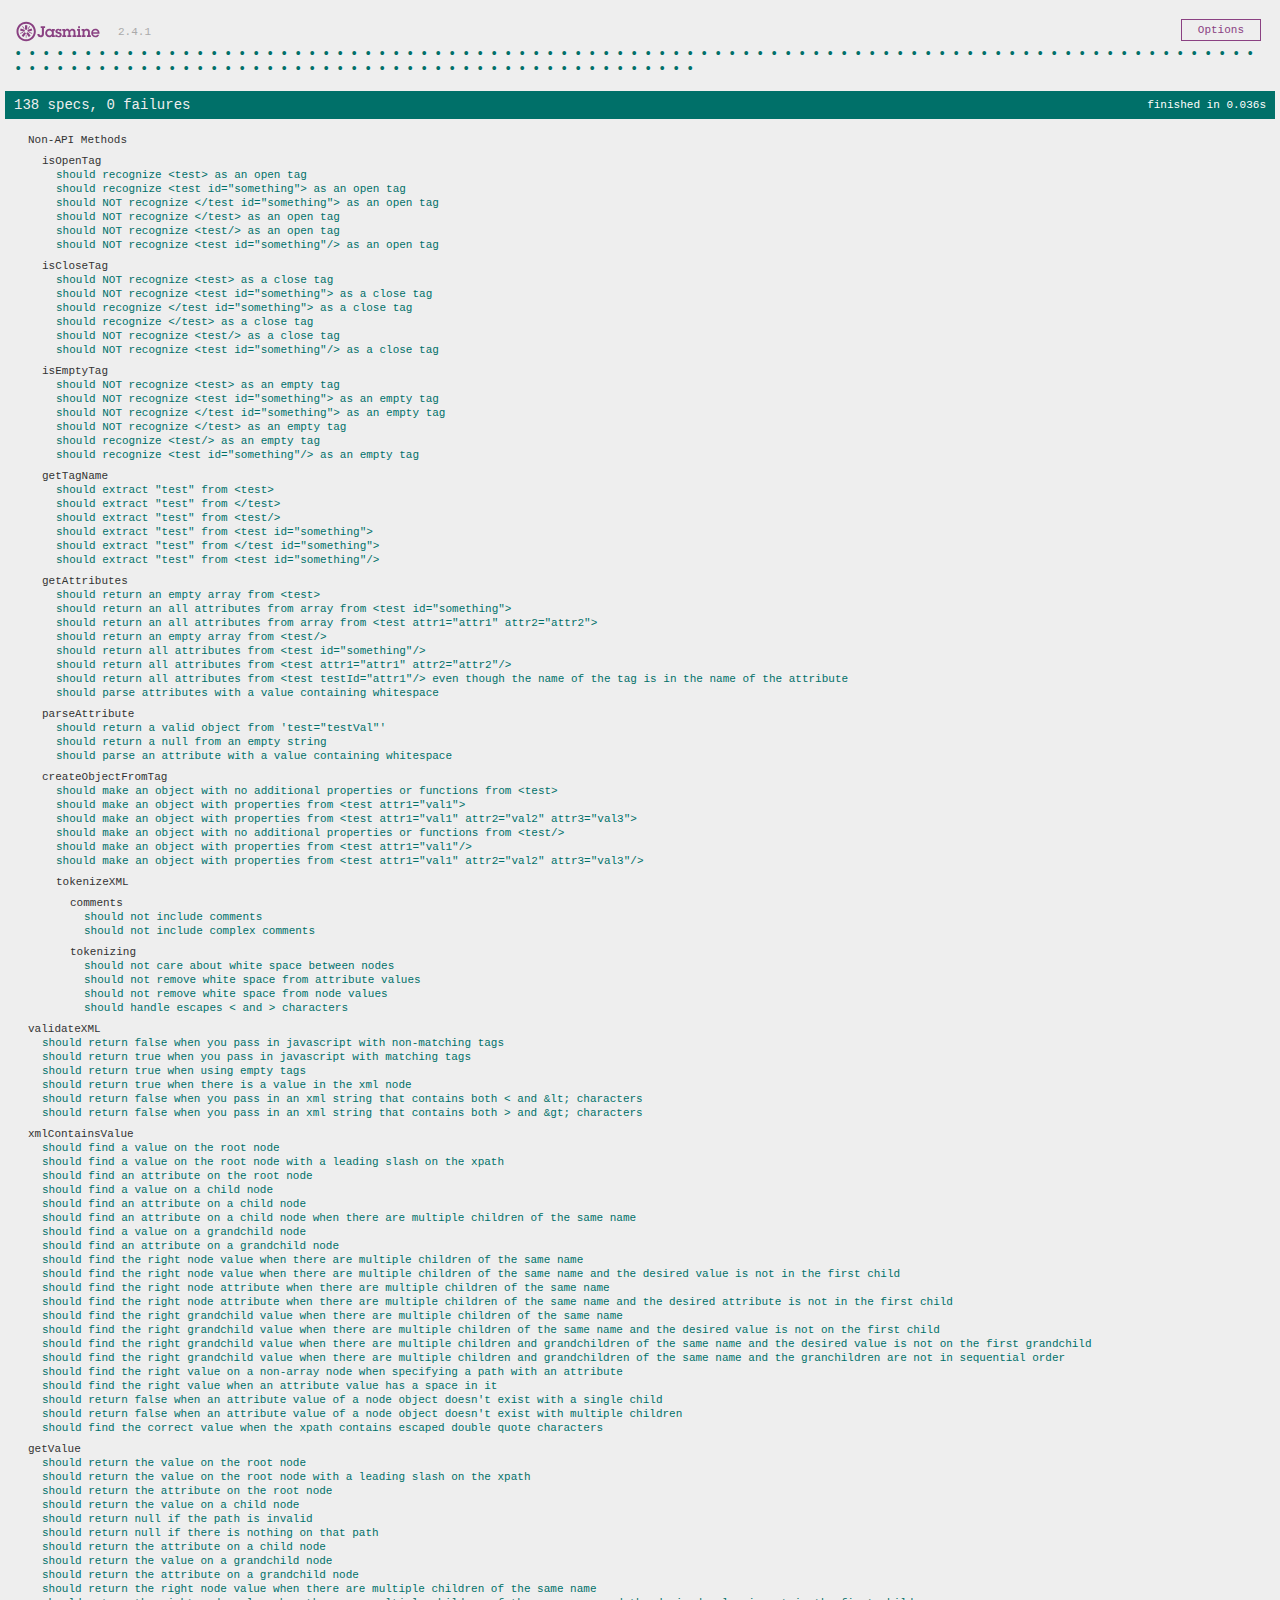
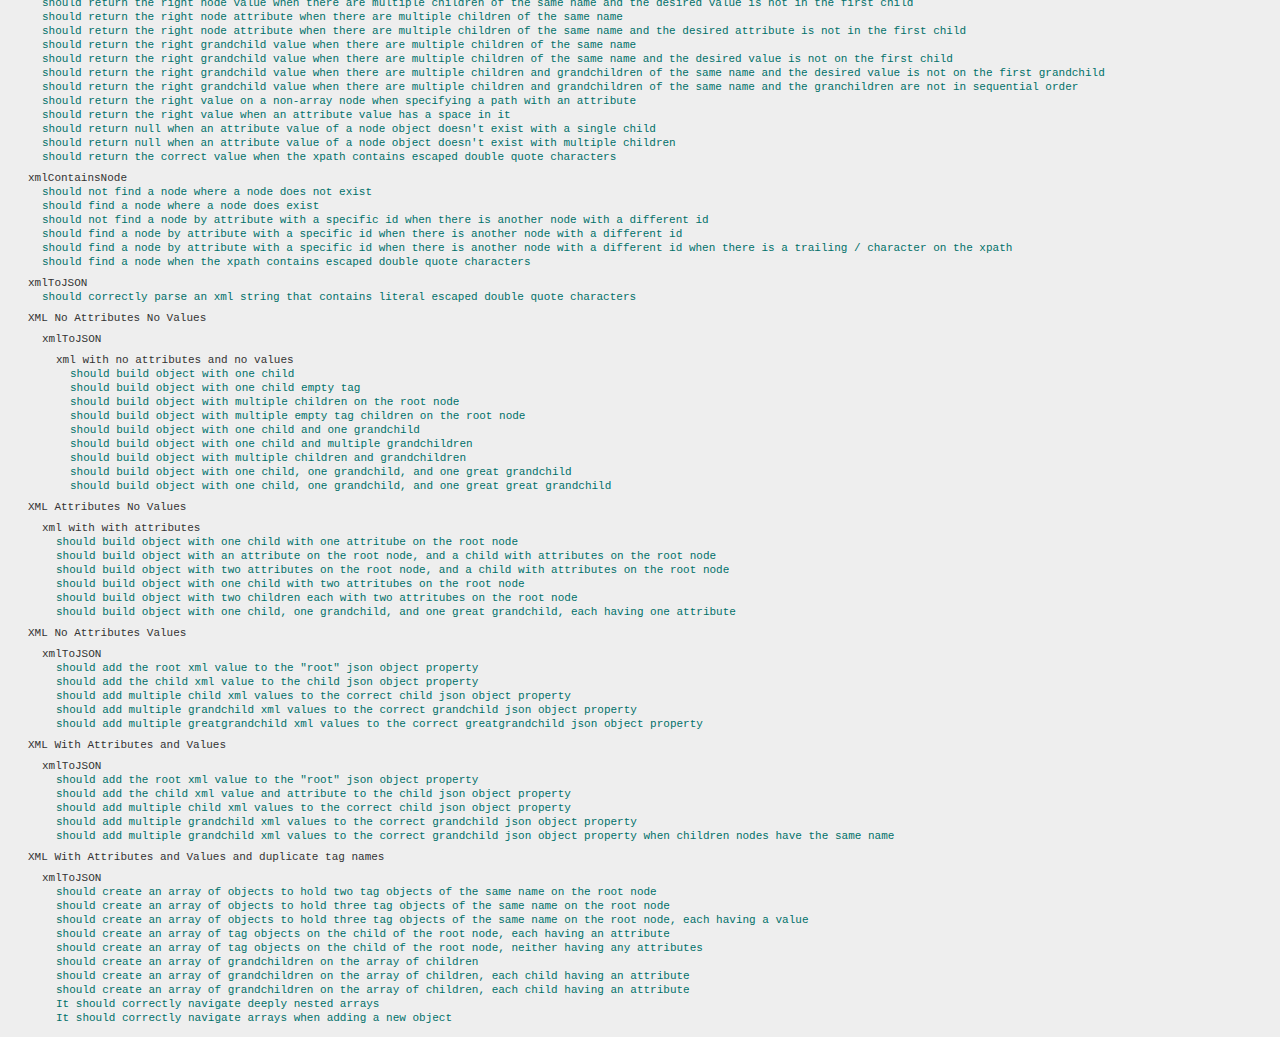
<file: SpecRunner.html>
<!DOCTYPE html>
<html>
<head>
  <meta charset="utf-8">
  <title>Jasmine Spec Runner v2.4.1</title>

  <link rel="shortcut icon" type="image/png" href="lib/jasmine-2.4.1/jasmine_favicon.png">
  <link rel="stylesheet" href="lib/jasmine-2.4.1/jasmine.css">

  <script src="lib/jasmine-2.4.1/jasmine.js"></script>
  <script src="lib/jasmine-2.4.1/jasmine-html.js"></script>
  <script src="lib/jasmine-2.4.1/boot.js"></script>

  <!-- include source files here... -->
  <script src="src/jsonifier.js"></script>

  <!-- include spec files here... -->
  <script src="spec/nonAPIMethods.spec.js"></script>
  <script src="spec/validateXML.spec.js"></script>
  <script src="spec/xmlContainsValue.spec.js"></script>
  <script src="spec/getValue.spec.js"></script>
  <script src="spec/xmlContainsNode.spec.js"></script>
  <script src="spec/xmlToJSON/xmlToJSON.spec.js"></script>
  <script src="spec/xmlToJSON/XMLNoAttributesNoValues.spec.js"></script>
  <script src="spec/xmlToJSON/XMLAttributesNoValues.spec.js"></script>
  <script src="spec/xmlToJSON/XMLNoAttributesValues.spec.js"></script>
  <script src="spec/xmlToJSON/XMLAttributesAndValues.spec.js"></script>
  <script src="spec/xmlToJSON/XMLMultipleSameNamedTags.spec.js"></script>

</head>

<body>
</body>
</html>
</file>
<file: lib/jasmine-2.4.1/jasmine.css>
body { overflow-y: scroll; }

.jasmine_html-reporter { background-color: #eee; padding: 5px; margin: -8px; font-size: 11px; font-family: Monaco, "Lucida Console", monospace; line-height: 14px; color: #333; }
.jasmine_html-reporter a { text-decoration: none; }
.jasmine_html-reporter a:hover { text-decoration: underline; }
.jasmine_html-reporter p, .jasmine_html-reporter h1, .jasmine_html-reporter h2, .jasmine_html-reporter h3, .jasmine_html-reporter h4, .jasmine_html-reporter h5, .jasmine_html-reporter h6 { margin: 0; line-height: 14px; }
.jasmine_html-reporter .jasmine-banner, .jasmine_html-reporter .jasmine-symbol-summary, .jasmine_html-reporter .jasmine-summary, .jasmine_html-reporter .jasmine-result-message, .jasmine_html-reporter .jasmine-spec .jasmine-description, .jasmine_html-reporter .jasmine-spec-detail .jasmine-description, .jasmine_html-reporter .jasmine-alert .jasmine-bar, .jasmine_html-reporter .jasmine-stack-trace { padding-left: 9px; padding-right: 9px; }
.jasmine_html-reporter .jasmine-banner { position: relative; }
.jasmine_html-reporter .jasmine-banner .jasmine-title { background: url('[data-uri]') no-repeat; background: url('[data-uri]') no-repeat, none; -moz-background-size: 100%; -o-background-size: 100%; -webkit-background-size: 100%; background-size: 100%; display: block; float: left; width: 90px; height: 25px; }
.jasmine_html-reporter .jasmine-banner .jasmine-version { margin-left: 14px; position: relative; top: 6px; }
.jasmine_html-reporter #jasmine_content { position: fixed; right: 100%; }
.jasmine_html-reporter .jasmine-version { color: #aaa; }
.jasmine_html-reporter .jasmine-banner { margin-top: 14px; }
.jasmine_html-reporter .jasmine-duration { color: #fff; float: right; line-height: 28px; padding-right: 9px; }
.jasmine_html-reporter .jasmine-symbol-summary { overflow: hidden; *zoom: 1; margin: 14px 0; }
.jasmine_html-reporter .jasmine-symbol-summary li { display: inline-block; height: 10px; width: 14px; font-size: 16px; }
.jasmine_html-reporter .jasmine-symbol-summary li.jasmine-passed { font-size: 14px; }
.jasmine_html-reporter .jasmine-symbol-summary li.jasmine-passed:before { color: #007069; content: "\02022"; }
.jasmine_html-reporter .jasmine-symbol-summary li.jasmine-failed { line-height: 9px; }
.jasmine_html-reporter .jasmine-symbol-summary li.jasmine-failed:before { color: #ca3a11; content: "\d7"; font-weight: bold; margin-left: -1px; }
.jasmine_html-reporter .jasmine-symbol-summary li.jasmine-disabled { font-size: 14px; }
.jasmine_html-reporter .jasmine-symbol-summary li.jasmine-disabled:before { color: #bababa; content: "\02022"; }
.jasmine_html-reporter .jasmine-symbol-summary li.jasmine-pending { line-height: 17px; }
.jasmine_html-reporter .jasmine-symbol-summary li.jasmine-pending:before { color: #ba9d37; content: "*"; }
.jasmine_html-reporter .jasmine-symbol-summary li.jasmine-empty { font-size: 14px; }
.jasmine_html-reporter .jasmine-symbol-summary li.jasmine-empty:before { color: #ba9d37; content: "\02022"; }
.jasmine_html-reporter .jasmine-run-options { float: right; margin-right: 5px; border: 1px solid #8a4182; color: #8a4182; position: relative; line-height: 20px; }
.jasmine_html-reporter .jasmine-run-options .jasmine-trigger { cursor: pointer; padding: 8px 16px; }
.jasmine_html-reporter .jasmine-run-options .jasmine-payload { position: absolute; display: none; right: -1px; border: 1px solid #8a4182; background-color: #eee; white-space: nowrap; padding: 4px 8px; }
.jasmine_html-reporter .jasmine-run-options .jasmine-payload.jasmine-open { display: block; }
.jasmine_html-reporter .jasmine-bar { line-height: 28px; font-size: 14px; display: block; color: #eee; }
.jasmine_html-reporter .jasmine-bar.jasmine-failed { background-color: #ca3a11; }
.jasmine_html-reporter .jasmine-bar.jasmine-passed { background-color: #007069; }
.jasmine_html-reporter .jasmine-bar.jasmine-skipped { background-color: #bababa; }
.jasmine_html-reporter .jasmine-bar.jasmine-errored { background-color: #ca3a11; }
.jasmine_html-reporter .jasmine-bar.jasmine-menu { background-color: #fff; color: #aaa; }
.jasmine_html-reporter .jasmine-bar.jasmine-menu a { color: #333; }
.jasmine_html-reporter .jasmine-bar a { color: white; }
.jasmine_html-reporter.jasmine-spec-list .jasmine-bar.jasmine-menu.jasmine-failure-list, .jasmine_html-reporter.jasmine-spec-list .jasmine-results .jasmine-failures { display: none; }
.jasmine_html-reporter.jasmine-failure-list .jasmine-bar.jasmine-menu.jasmine-spec-list, .jasmine_html-reporter.jasmine-failure-list .jasmine-summary { display: none; }
.jasmine_html-reporter .jasmine-results { margin-top: 14px; }
.jasmine_html-reporter .jasmine-summary { margin-top: 14px; }
.jasmine_html-reporter .jasmine-summary ul { list-style-type: none; margin-left: 14px; padding-top: 0; padding-left: 0; }
.jasmine_html-reporter .jasmine-summary ul.jasmine-suite { margin-top: 7px; margin-bottom: 7px; }
.jasmine_html-reporter .jasmine-summary li.jasmine-passed a { color: #007069; }
.jasmine_html-reporter .jasmine-summary li.jasmine-failed a { color: #ca3a11; }
.jasmine_html-reporter .jasmine-summary li.jasmine-empty a { color: #ba9d37; }
.jasmine_html-reporter .jasmine-summary li.jasmine-pending a { color: #ba9d37; }
.jasmine_html-reporter .jasmine-summary li.jasmine-disabled a { color: #bababa; }
.jasmine_html-reporter .jasmine-description + .jasmine-suite { margin-top: 0; }
.jasmine_html-reporter .jasmine-suite { margin-top: 14px; }
.jasmine_html-reporter .jasmine-suite a { color: #333; }
.jasmine_html-reporter .jasmine-failures .jasmine-spec-detail { margin-bottom: 28px; }
.jasmine_html-reporter .jasmine-failures .jasmine-spec-detail .jasmine-description { background-color: #ca3a11; }
.jasmine_html-reporter .jasmine-failures .jasmine-spec-detail .jasmine-description a { color: white; }
.jasmine_html-reporter .jasmine-result-message { padding-top: 14px; color: #333; white-space: pre; }
.jasmine_html-reporter .jasmine-result-message span.jasmine-result { display: block; }
.jasmine_html-reporter .jasmine-stack-trace { margin: 5px 0 0 0; max-height: 224px; overflow: auto; line-height: 18px; color: #666; border: 1px solid #ddd; background: white; white-space: pre; }
</file>
